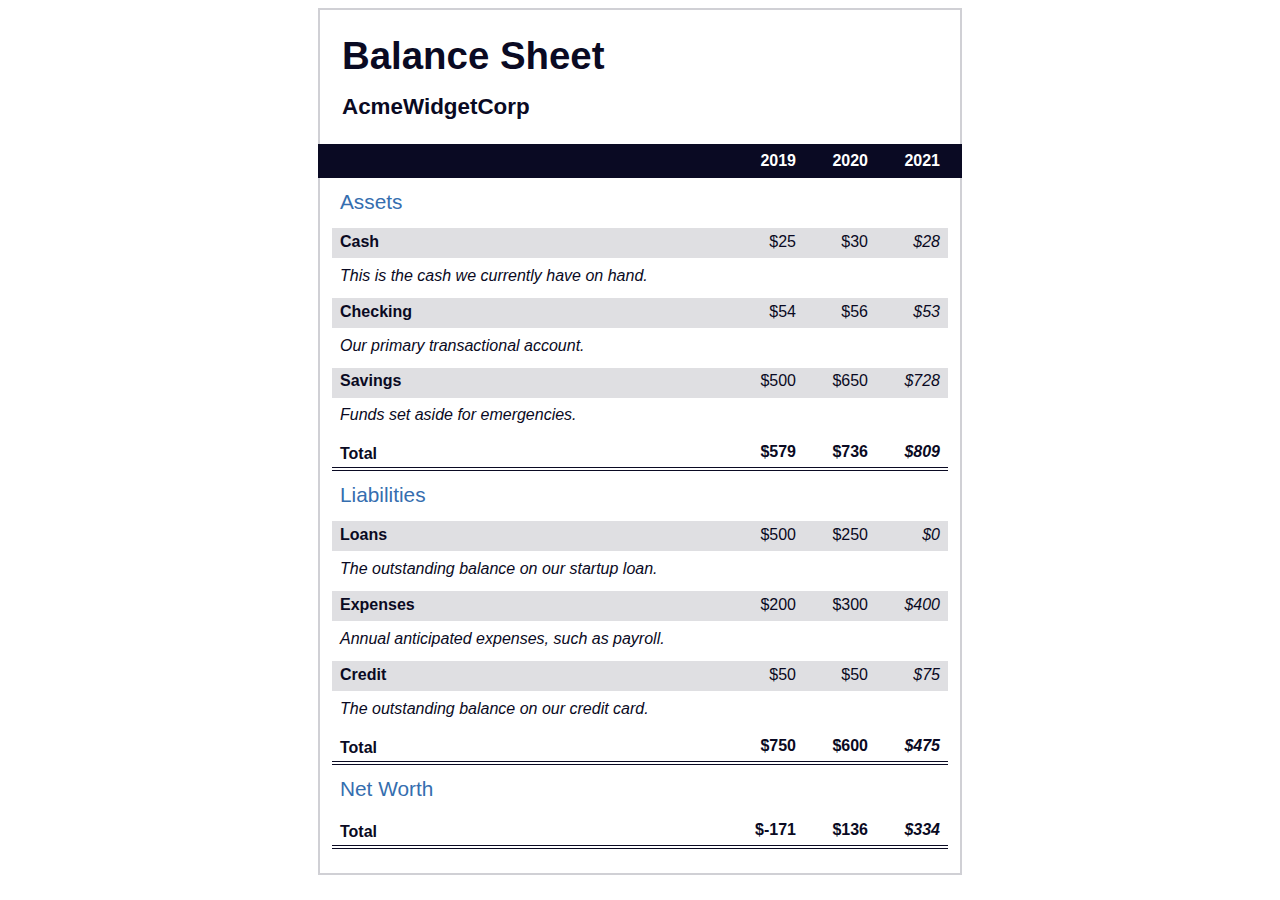
<file: Balance sheet/index.html>
<!DOCTYPE html>
<html lang="en">
  <head>
    <meta charset="UTF-8">
    <meta name="viewport" content="width=device-width, initial-scale=1.0">
    <title>Balance Sheet</title>
    <link rel="stylesheet" href="./styles.css">
  </head>
  <body>
    <main>
      <section>
        <h1>
          <span class="flex">
            <span>AcmeWidgetCorp</span>
            <span>Balance Sheet</span>
          </span>
        </h1>
        <div id="years" aria-hidden="true">
          <span class="year">2019</span>
          <span class="year">2020</span>
          <span class="year">2021</span>
        </div>
        <div class="table-wrap">
          <table>
            <caption>Assets</caption>
            <thead>
              <tr>
                <td></td>
                <th><span class="sr-only year">2019</span></th>
                <th><span class="sr-only year">2020</span></th>
                <th class="current"><span class="sr-only year">2021</span></th>
              </tr>
            </thead>
            <tbody>
              <tr class="data">
                <th>Cash <span class="description">This is the cash we currently have on hand.</span></th>
                <td>$25</td>
                <td>$30</td>
                <td class="current">$28</td>
              </tr>
              <tr class="data">
                <th>Checking <span class="description">Our primary transactional account.</span></th>
                <td>$54</td>
                <td>$56</td>
                <td class="current">$53</td>
              </tr>
              <tr class="data">
                <th>Savings <span class="description">Funds set aside for emergencies.</span></th>
                <td>$500</td>
                <td>$650</td>
                <td class="current">$728</td>
              </tr>
              <tr class="total">
                <th>Total <span class="sr-only">Assets</span></th>
                <td>$579</td>
                <td>$736</td>
                <td class="current">$809</td>
              </tr>
            </tbody>
          </table>
          <table>
            <caption>Liabilities</caption>
            <thead>
              <tr>
              <td></td>
              <th><span class="sr-only">2019</span></th>
              <th><span class="sr-only">2020</span></th>
              <th><span class="sr-only">2021</span></th>
              </tr>
            </thead>
            <tbody>
              <tr class="data">
                <th>Loans <span class="description">The outstanding balance on our startup loan.</span></th>
                <td>$500</td>
                <td>$250</td>
                <td class="current">$0</td>
              </tr>
              <tr class="data">
                <th>Expenses <span class="description">Annual anticipated expenses, such as payroll.</span></th>
                <td>$200</td>
                <td>$300</td>
                <td class="current">$400</td>
              </tr>
              <tr class="data">
                <th>Credit <span class="description">The outstanding balance on our credit card.</span></th>
                <td>$50</td>
                <td>$50</td>
                <td class="current">$75</td>
              </tr>
              <tr class="total">
                <th>Total <span class="sr-only">Liabilities</span></th>
                <td>$750</td>
                <td>$600</td>
                <td class="current">$475</td>
              </tr>
            </tbody>
          </table>
          <table>
            <caption>Net Worth</caption>
            <thead>
              <tr>
              <td></td>
              <th><span class="sr-only">2019</span></th>
              <th><span class="sr-only">2020</span></th>
              <th><span class="sr-only">2021</span></th>
              </tr>
            </thead>
            <tbody>
              <tr class="total">
                <th>Total <span class="sr-only">Net Worth</span></th>
                <td>$-171</td>
                <td>$136</td>
                <td class="current">$334</td>
              </tr>
            </tbody>
          </table>
        </div>
      </section>
    </main>
  </body>
</html>
</file>
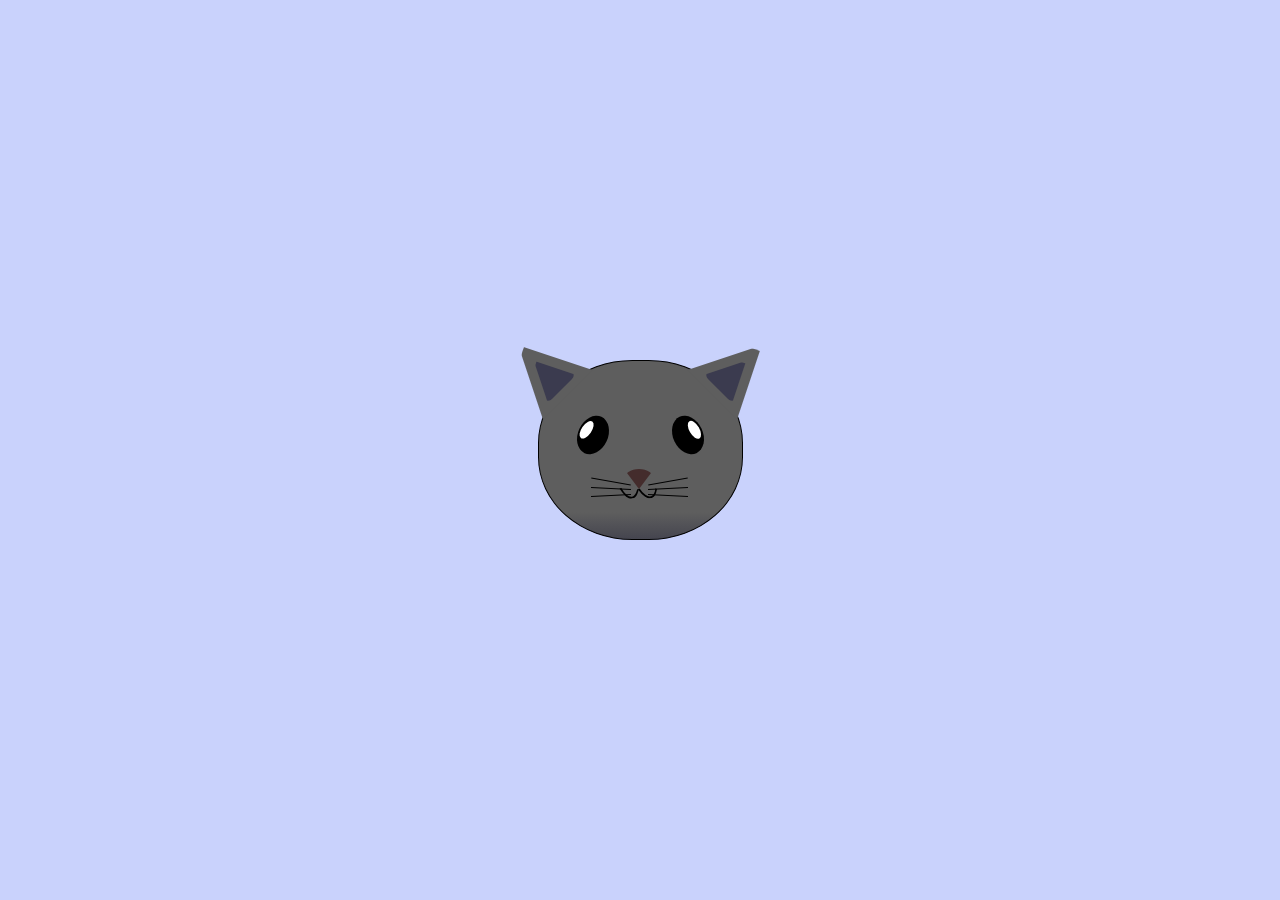
<file: cat painting/index.html>
<!DOCTYPE html>
<html lang="en">
<head>
    <meta charset="UTF-8">
    <title>fCC Cat Painting</title>
    <link rel="stylesheet" href="./styles.css">
</head>
<body>
    <main>
      <div class="cat-head">
        <div class="cat-ears">
          <div class="cat-left-ear">
            <div class="cat-left-inner-ear"></div>
          </div>
          <div class="cat-right-ear">
            <div class="cat-right-inner-ear"></div>
          </div>
        </div>

        <div class="cat-eyes">
          <div class="cat-left-eye">
            <div class="cat-left-inner-eye"></div>
          </div>
          <div class="cat-right-eye">
            <div class="cat-right-inner-eye"></div>
          </div>
        </div>
        
        <div class="cat-nose"></div>

        <div class="cat-mouth">
          <div class="cat-mouth-line-left"></div>
          <div class="cat-mouth-line-right"></div>
        </div>

        <div class="cat-whiskers">
          <div class="cat-whiskers-left">
            <div class="cat-whisker-left-top"></div>
            <div class="cat-whisker-left-middle"></div>
            <div class="cat-whisker-left-bottom"></div>
          </div>
          <div class="cat-whiskers-right">
            <div class="cat-whisker-right-top"></div>
            <div class="cat-whisker-right-middle"></div>
            <div class="cat-whisker-right-bottom"></div>
          </div>
        </div>

      </div>
    </main>
</body>
</html>
</file>
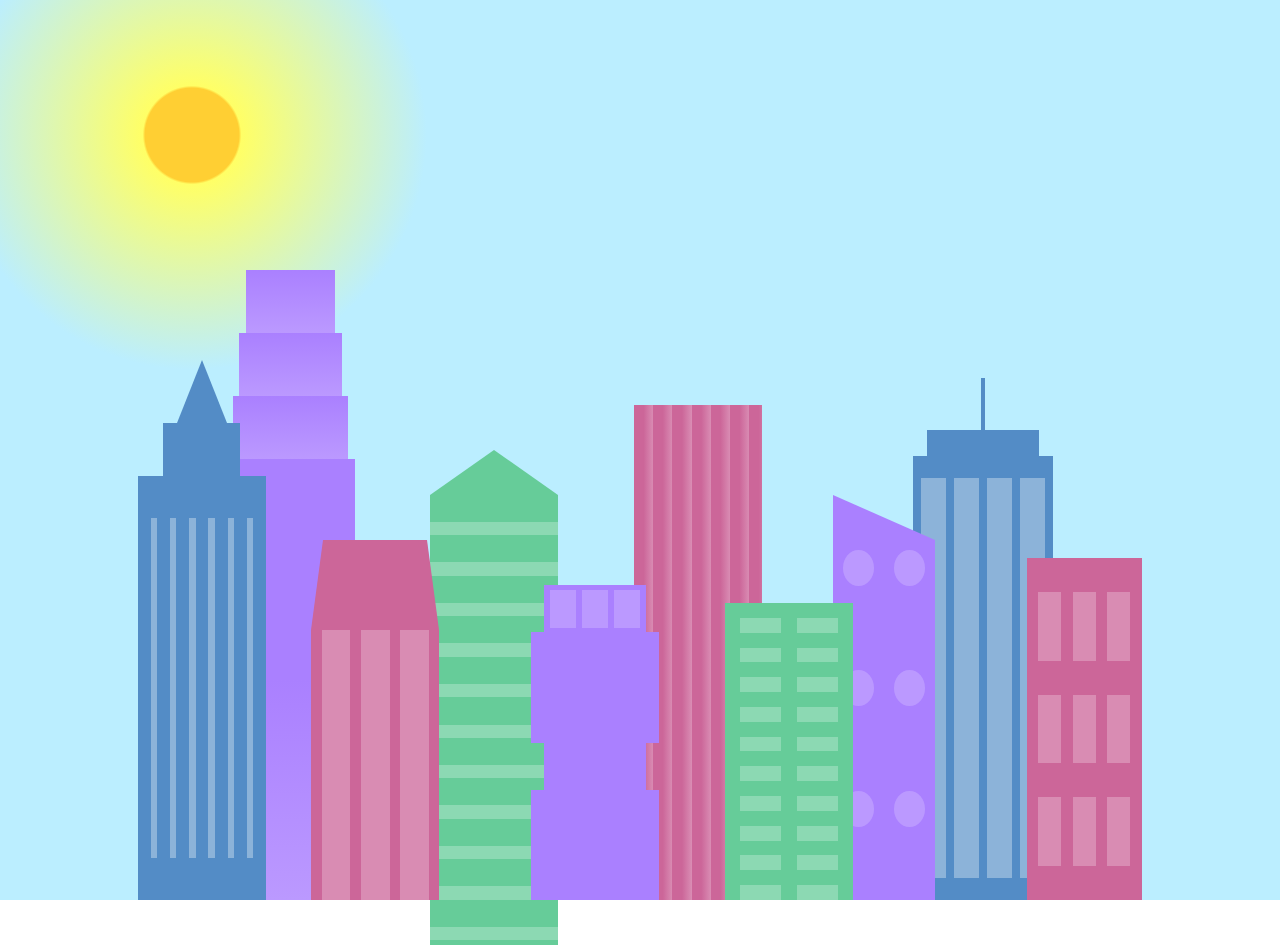
<file: City-Skyline/index.html>
<!DOCTYPE html>
<html lang="en">    
  <head>
    <meta charset="UTF-8">
    <title>City Skyline</title>
    <link href="styles.css" rel="stylesheet" />   
  </head>

  <body>
    <div class="background-buildings sky">
      <div></div>
      <div></div>
      <div class="bb1 building-wrap">
        <div class="bb1a bb1-window"></div>
        <div class="bb1b bb1-window"></div>
        <div class="bb1c bb1-window"></div>
        <div class="bb1d"></div>
      </div>
      <div class="bb2">
        <div class="bb2a"></div>
        <div class="bb2b"></div>
      </div>
      <div class="bb3"></div>
      <div></div>
      <div class="bb4 building-wrap">
        <div class="bb4a"></div>
        <div class="bb4b"></div>
        <div class="bb4c window-wrap">
          <div class="bb4-window"></div>
          <div class="bb4-window"></div>
          <div class="bb4-window"></div>
          <div class="bb4-window"></div>
        </div>
      </div>
      <div></div>
      <div></div>
    </div>

    <div class="foreground-buildings">
      <div></div>
      <div></div>
      <div class="fb1 building-wrap">
        <div class="fb1a"></div>
        <div class="fb1b"></div>
        <div class="fb1c"></div>
      </div>
      <div class="fb2">
        <div class="fb2a"></div>
        <div class="fb2b window-wrap">
          <div class="fb2-window"></div>
          <div class="fb2-window"></div>
          <div class="fb2-window"></div>
        </div>
      </div>
      <div></div>
      <div class="fb3 building-wrap">
        <div class="fb3a window-wrap">
          <div class="fb3-window"></div>
          <div class="fb3-window"></div>
          <div class="fb3-window"></div>
        </div>
        <div class="fb3b"></div>
        <div class="fb3a"></div>
        <div class="fb3b"></div>
      </div>
      <div class="fb4">
        <div class="fb4a"></div>
        <div class="fb4b">
          <div class="fb4-window"></div>
          <div class="fb4-window"></div>
          <div class="fb4-window"></div>
          <div class="fb4-window"></div>
          <div class="fb4-window"></div>
          <div class="fb4-window"></div>
        </div>
      </div>
      <div class="fb5"></div>
      <div class="fb6"></div>
      <div></div>
      <div></div>
    </div>
  </body>
</html>
</file>
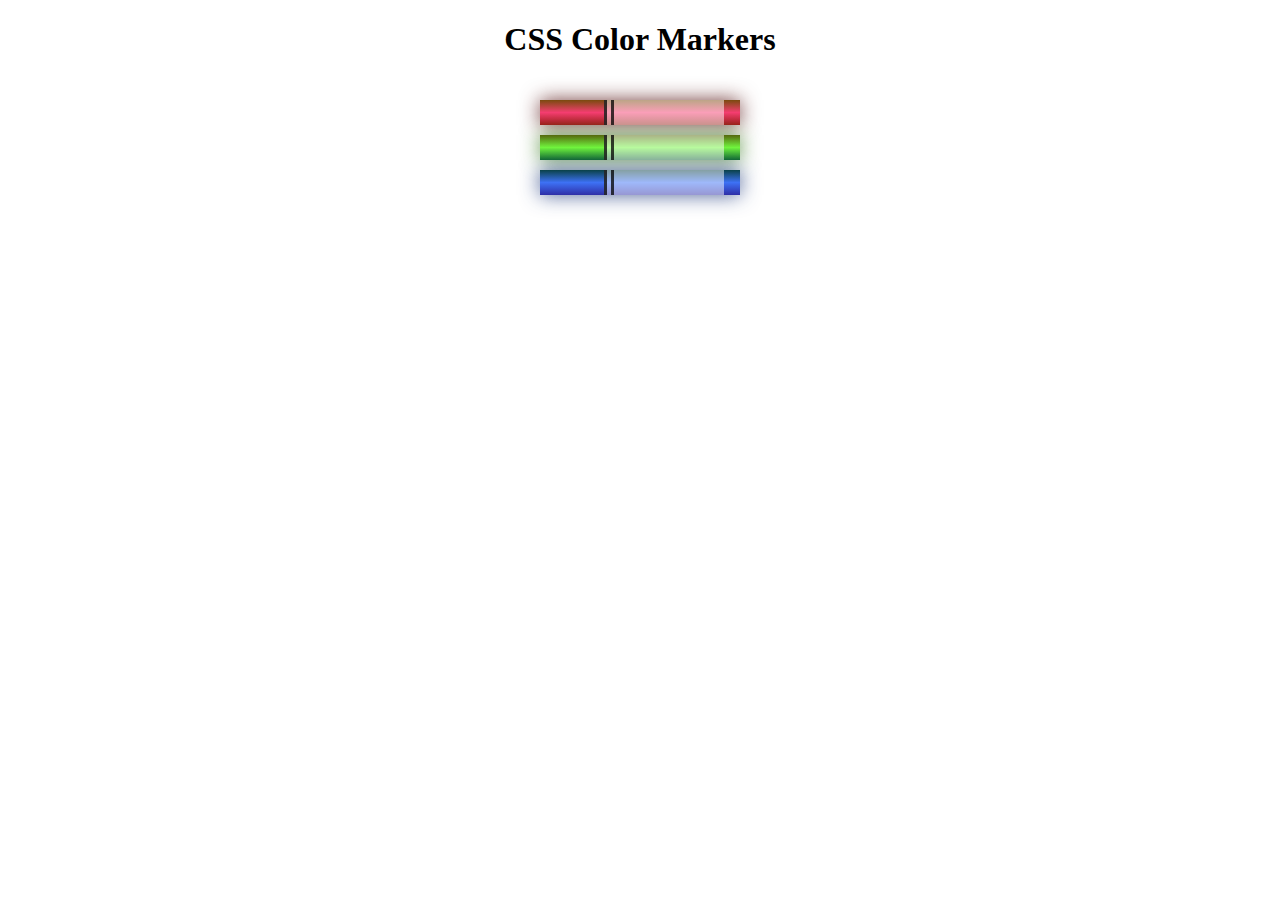
<file: Color markers/index.html>
<!DOCTYPE html>
<html lang="en">
  <head>
    <meta charset="utf-8">
    <meta name="viewport" content="width=device-width, initial-scale=1.0">
    <title>Colored Markers</title>
    <link rel="stylesheet" href="styles.css">
  </head>
  <body>
    <h1>CSS Color Markers</h1>
    <div class="container">
      <div class="marker red">
        <div class="cap"></div>
        <div class="sleeve"></div>
      </div>
      <div class="marker green">
        <div class="cap"></div>
        <div class="sleeve"></div>
      </div>
      <div class="marker blue">
        <div class="cap"></div>
        <div class="sleeve"></div>
      </div>
    </div>
  </body>
</html>
</file>
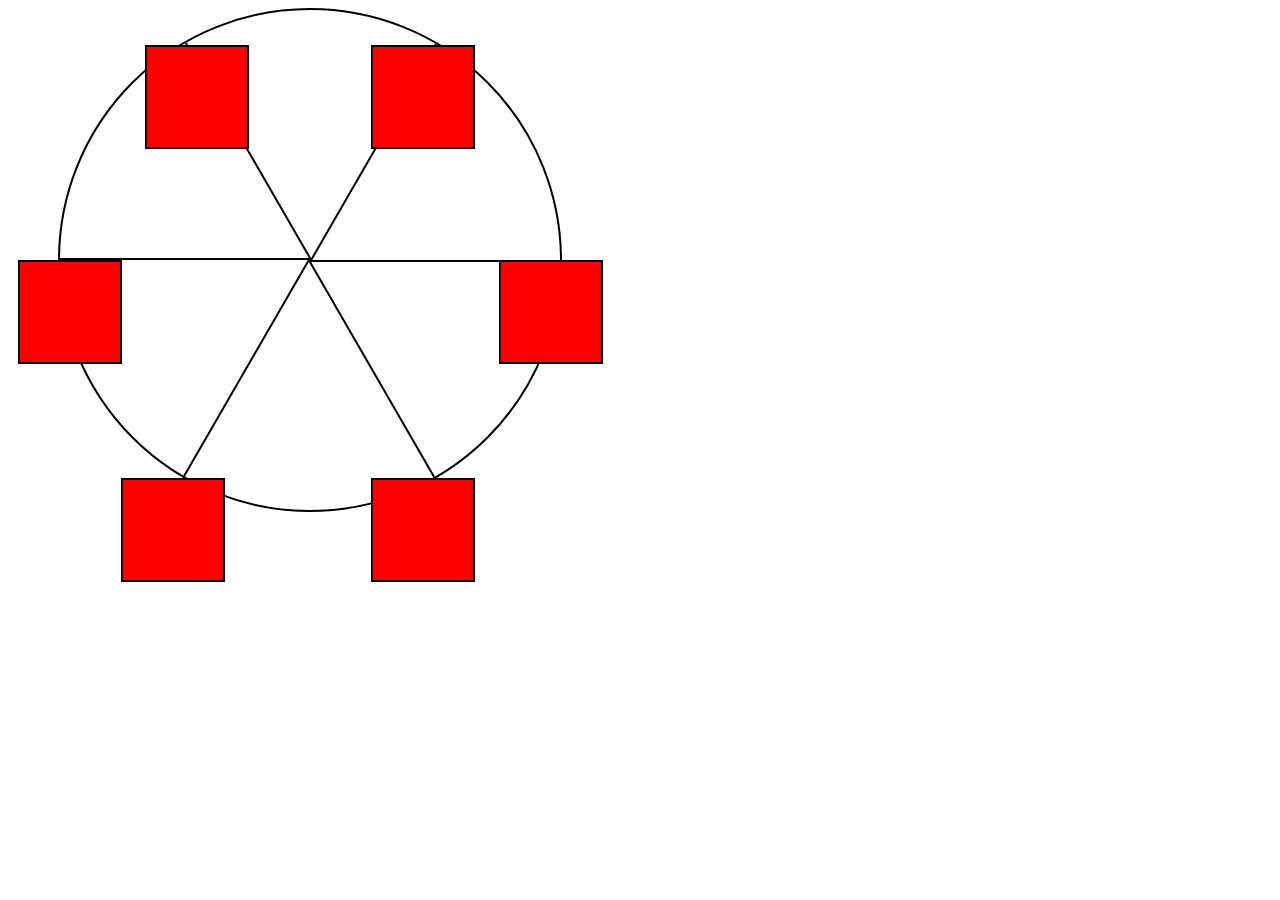
<file: Ferris wheel/index.html>
<!DOCTYPE html>
<html lang="en">
  <head>
    <meta charset="UTF-8">
    <title>Ferris Wheel</title>
    <link rel="stylesheet" href="./styles.css">
  </head>
  <body>
    <div class="wheel">
      <span class="line"></span>
      <span class="line"></span>
      <span class="line"></span>
      <span class="line"></span>
      <span class="line"></span>
      <span class="line"></span>

      <div class="cabin"></div>
      <div class="cabin"></div>
      <div class="cabin"></div>
      <div class="cabin"></div>
      <div class="cabin"></div>
      <div class="cabin"></div>
    </div>
  </body>
</html>
</file>
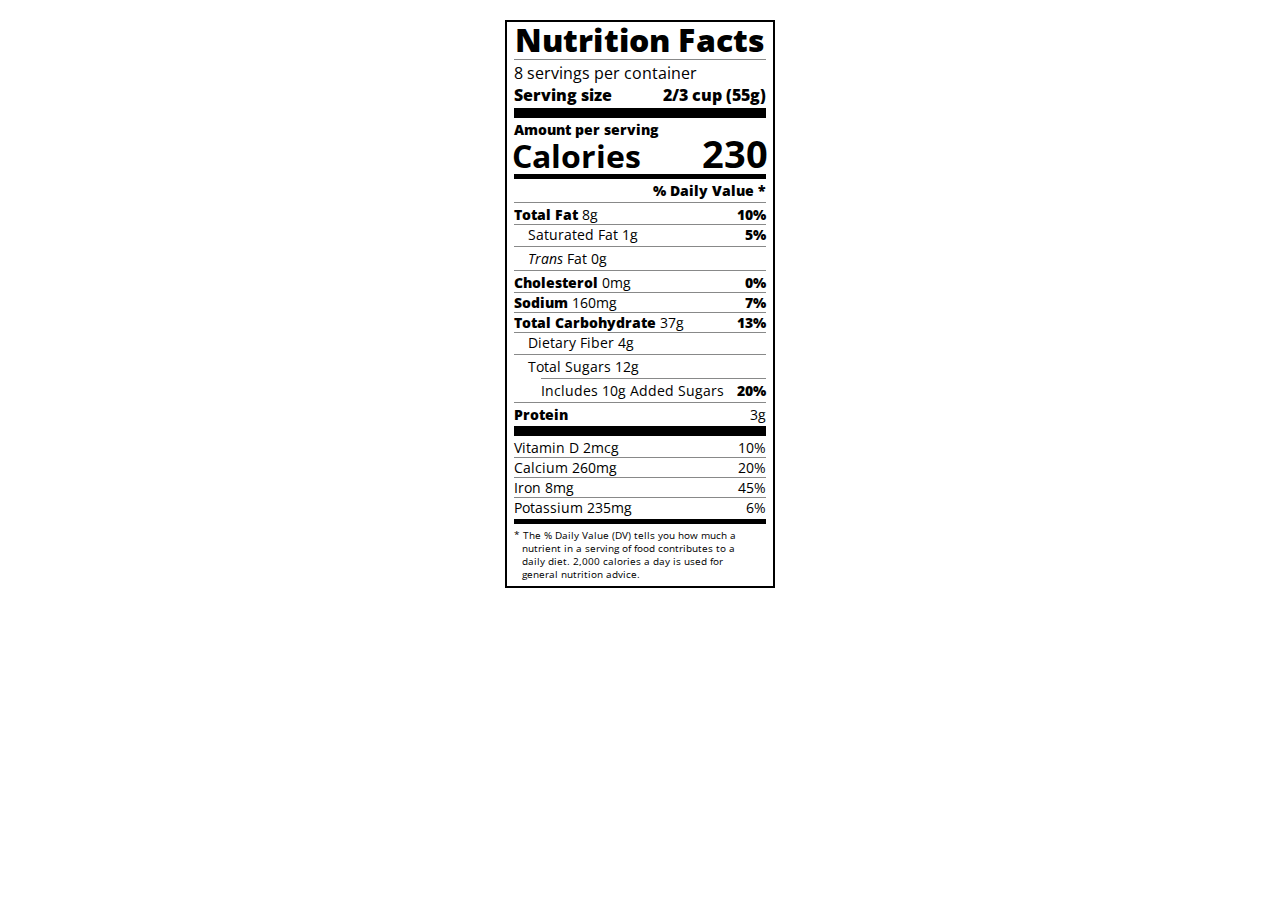
<file: Nutrition label/index.html>
<!DOCTYPE html>
<html lang="en">

<head>
  <meta charset="UTF-8">
  <title>Nutrition Label</title>
  <link href="https://fonts.googleapis.com/css?family=Open+Sans:400,700,800" rel="stylesheet">
  <link href="./styles.css" rel="stylesheet">
</head>

<body>
  <div class="label">
    <header>
      <h1 class="bold">Nutrition Facts</h1>
      <div class="divider"></div>
      <p>8 servings per container</p>
      <p class="bold">Serving size <span>2/3 cup (55g)</span></p>
    </header>
    <div class="divider large"></div>
    <div class="calories-info">
      <div class="left-container">
        <h2 class="bold small-text">Amount per serving</h2>
        <p>Calories</p>
      </div>
      <span>230</span>
    </div>
    <div class="divider medium"></div>
    <div class="daily-value small-text">
      <p class="bold right no-divider">% Daily Value *</p>
      <div class="divider"></div>
      <p><span><span class="bold">Total Fat</span> 8g</span> <span class="bold">10%</span></p>
      <p class="indent no-divider">Saturated Fat 1g <span class="bold">5%</span></p>
      <div class="divider"></div>
      <p class="indent no-divider"><span><i>Trans</i> Fat 0g</span></p>
      <div class="divider"></div>
      <p><span><span class="bold">Cholesterol</span> 0mg</span> <span class="bold">0%</span></p>
      <p><span><span class="bold">Sodium</span> 160mg</span> <span class="bold">7%</span></p>
      <p><span><span class="bold">Total Carbohydrate</span> 37g</span> <span class="bold">13%</span></p>
      <p class="indent no-divider">Dietary Fiber 4g</p>
      <div class="divider"></div>
      <p class="indent no-divider">Total Sugars 12g</p>
      <div class="divider double-indent"></div>
      <p class="double-indent no-divider">Includes 10g Added Sugars <span class="bold">20%</span></p>
      <div class="divider"></div>
      <p class="no-divider"><span class="bold">Protein</span> 3g</p>
      <div class="divider large"></div>
      <p>Vitamin D 2mcg <span>10%</span></p>
      <p>Calcium 260mg <span>20%</span></p>
      <p>Iron 8mg <span>45%</span></p>
      <p class="no-divider">Potassium 235mg <span>6%</span></p>
    </div>
    <div class="divider medium"></div>
    <p class="note">* The % Daily Value (DV) tells you how much a nutrient in a serving of food contributes to a daily
      diet. 2,000 calories a day is used for general nutrition advice.</p>
  </div>
</body>
</html>
</file>
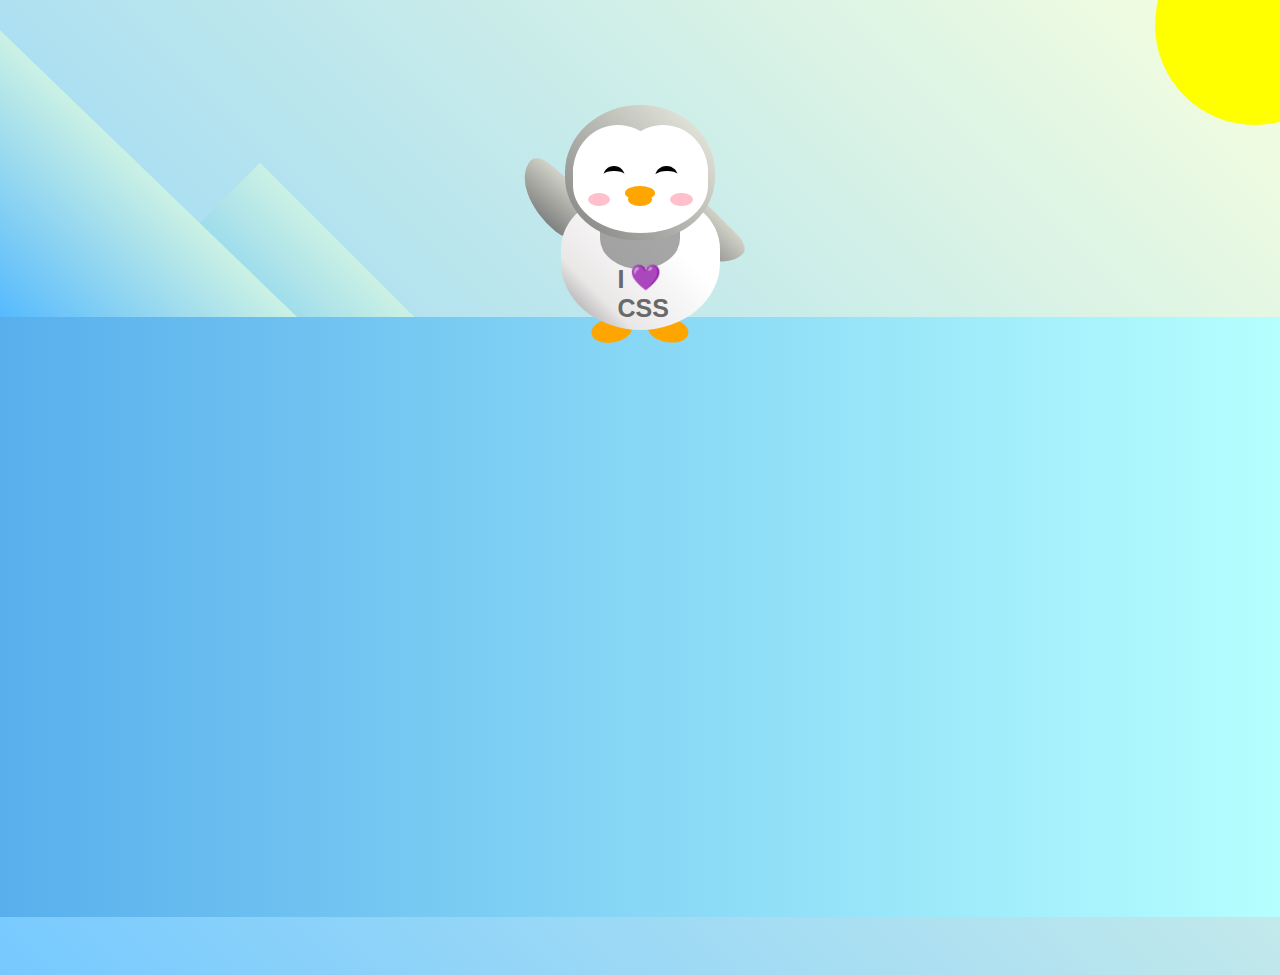
<file: Penguin/index.html>
<!DOCTYPE html>
<html lang="en">
  <head>
    <meta charset="UTF-8" />
    <link rel="stylesheet" href="./styles.css" />
    <title>Penguin</title>
    <meta name="viewport" content="width=device-width, initial-scale=1.0" />
  </head>

  <body>
    <div class="left-mountain"></div>
    <div class="back-mountain"></div>
    <div class="sun"></div>
    <div class="penguin">
      <div class="penguin-head">
        <div class="face left"></div>
        <div class="face right"></div>
        <div class="chin"></div>
        <div class="eye left">
          <div class="eye-lid"></div>
        </div>
        <div class="eye right">
          <div class="eye-lid"></div>
        </div>
        <div class="blush left"></div>
        <div class="blush right"></div>
        <div class="beak top"></div>
        <div class="beak bottom"></div>
      </div>
      <div class="shirt">
        <div>💜</div>
        <p>I CSS</p>
      </div> 
      <div class="penguin-body">
        <div class="arm left"></div>
        <div class="arm right"></div>
        <div class="foot left"></div>
        <div class="foot right"></div>
      </div>
    </div>

    <div class="ground"></div>
  </body>
</html>
</file>
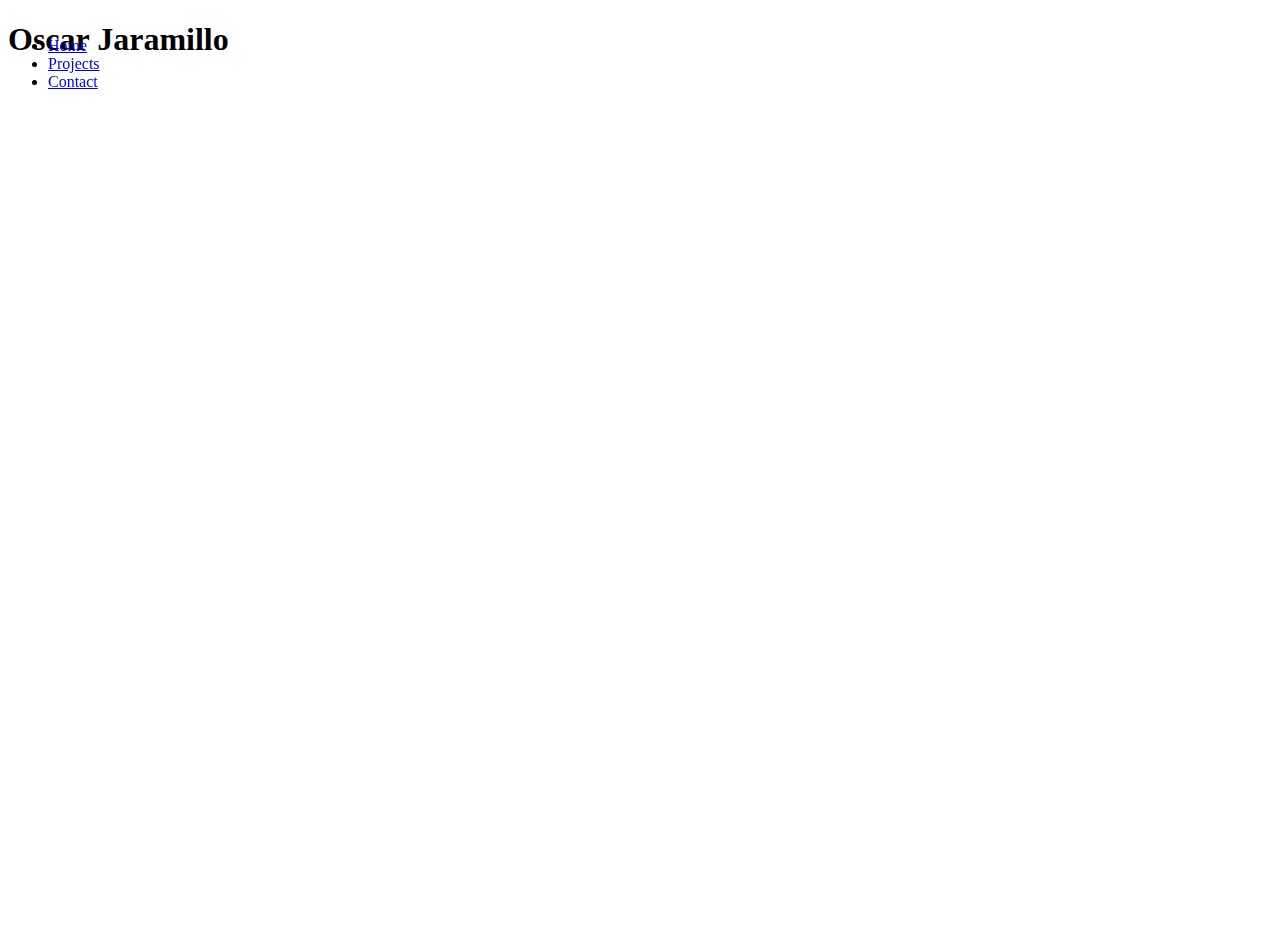
<file: Personal Portfolio Webpage/index.html>
<!DOCTYPE html>
<html lang="en">
    <head>
        <meta charset="UTF-8"/>
        <meta name="viewport" content="width=device-width, initial-scale=1.0"/>
        <link rel="stylesheet" href="./styles.css"/>
        <title>Personal Portfolio Webpage</title>
    </head>
    <body>
        <div class="header">
            <nav id="navbar">
                <ul>
                    <li><a class="welcome-section" href="#welcome-section" accesskey="w">Home</a></li>
                    <li><a class="projects" href="#projects" accesskey="q">Projects</a></li>
                    <li><a class="contact" href="#contact", accesskey="r">Contact</a></li>
                </ul>
            </nav>
        </div>
        <section id="welcome-section">
            <h1>Oscar Jaramillo</h1>
        </section>
        <section id="projects">
            <div class="project-tile">
                <a href="">
            </div>
        </section>
        <section id="contact">
            <a id="profile-link" target="_blank" href="https://github.com/oejaramillo?tab=overview&from=2023-12-01&to=2023-12-31", accesskey="o"></a>
        </section>
    </body>
</html>
</file>
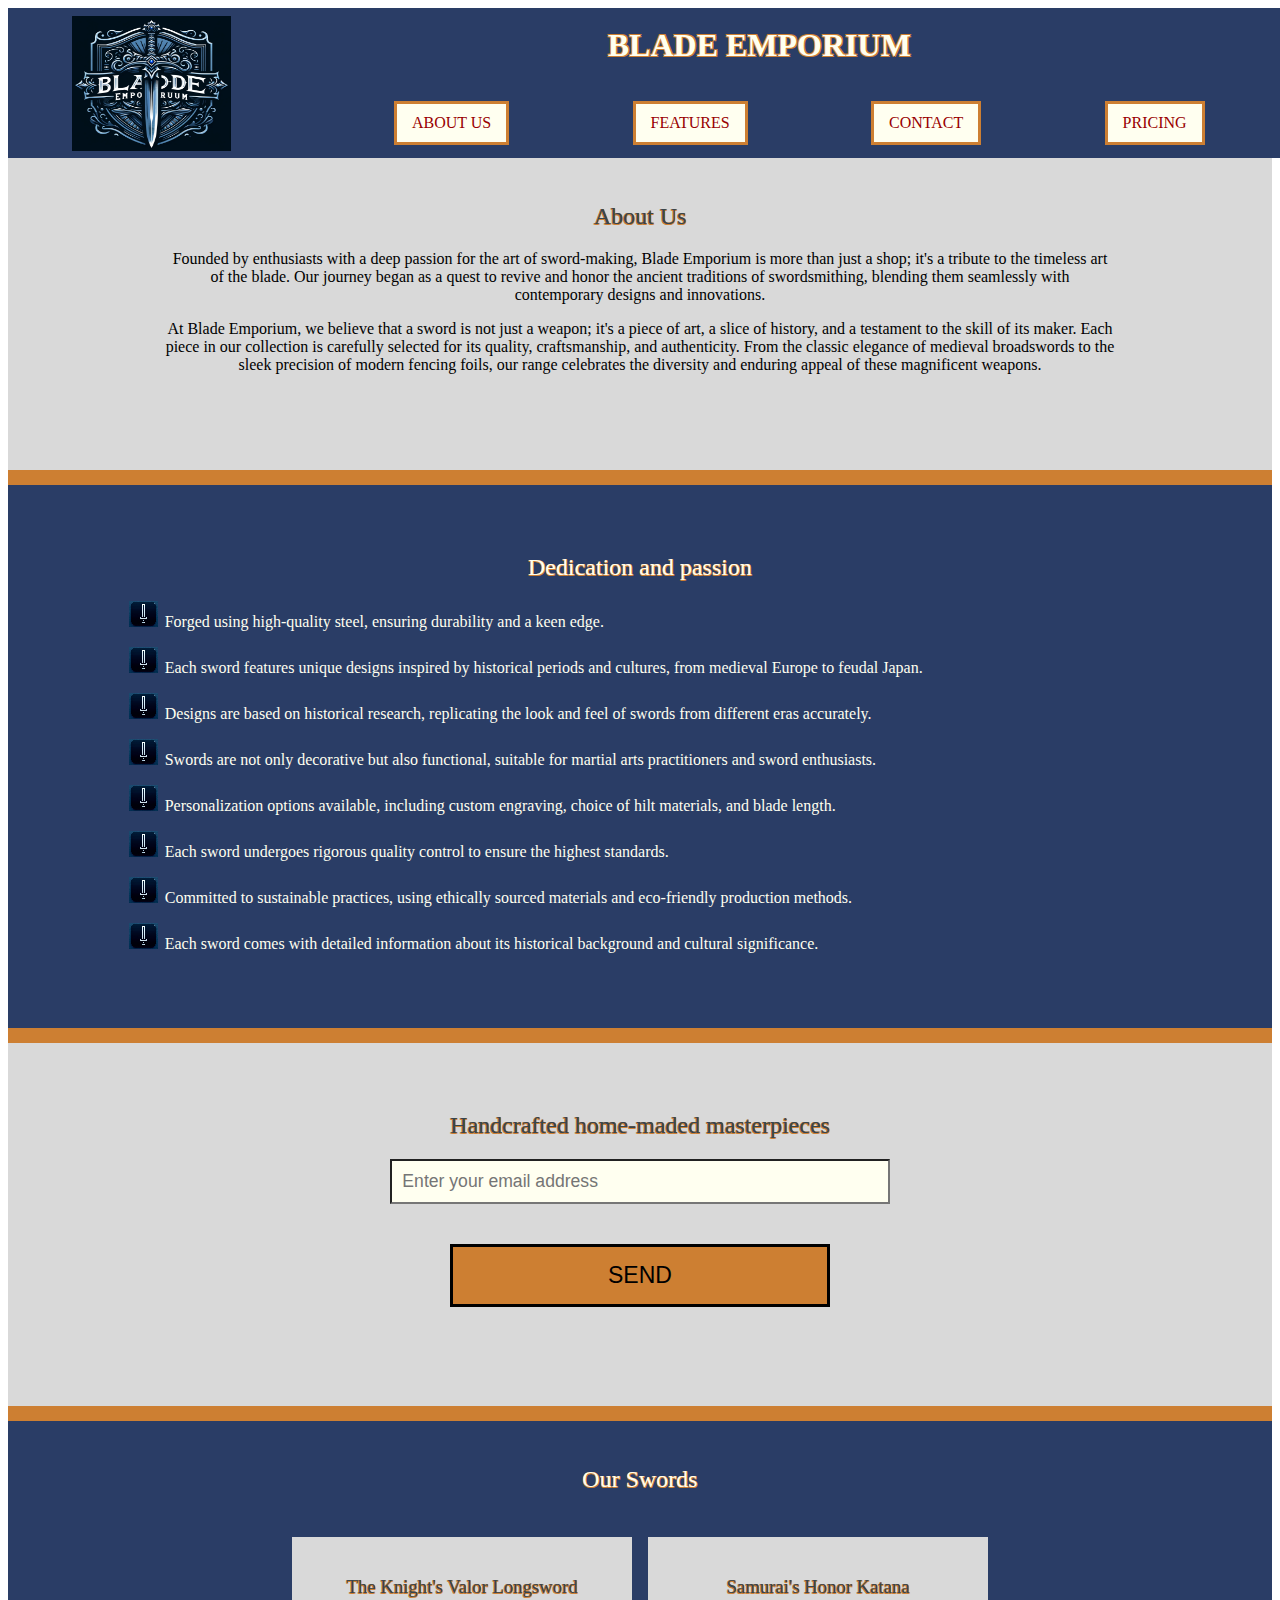
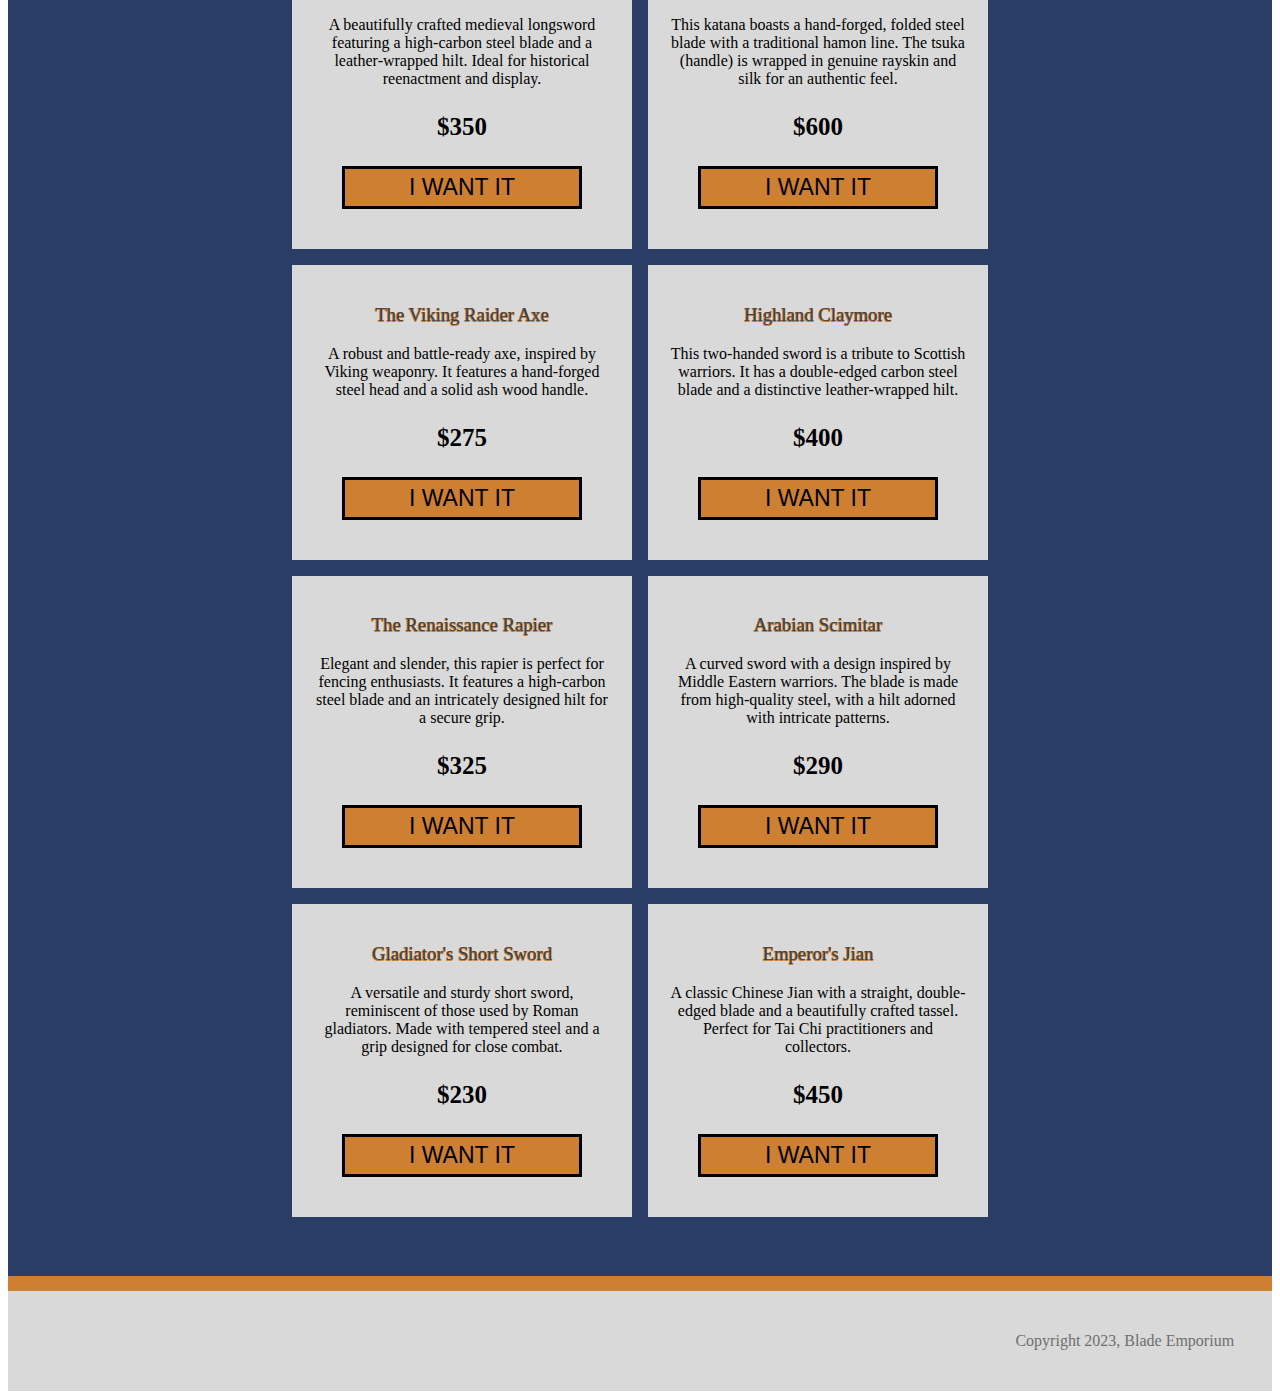
<file: product landing page/index.html>
<!DOCTYPE html>
<html lang="en">
    <head>
        <meta charset="utf-8">
        <meta name="viewport" content="width=device-width, initial-scale=1.0" >
        <title>Product Landing Page</title>
        <link rel="stylesheet" href="./styles.css">
    </head>
    <body>
        <header id="header">
            <img id="header-img" src="logo.png" alt="Logo">
            <div class="header-div">
                <h1 class="ligth-title-big">BLADE EMPORIUM</h1>
                <nav id="nav-bar">
                    <ul>
                        <li><a class="nav-link" href="#about_us" accesskey="s">ABOUT US</a></li>
                        <li><a class="nav-link" href="#features" accesskey="u">FEATURES</a></li>
                        <li><a class="nav-link" href="#contact" accesskey="l">CONTACT</a></li>
                        <li><a class="nav-link" href="#pricing" accesskey="p">PRICING</a></li>
                    </ul>
            </nav>
            </div>            
        </header>
        <main>
            <div class="light">
                <section role="region" aria-labelledby="about_us">
                    <h2 id="about_us" class="dark-title-small">About Us</h2>
                    <p>Founded by enthusiasts with a deep passion for the art of sword-making, Blade Emporium is more than just a shop; it's a tribute to the timeless art of the blade. Our journey began as a quest to revive and honor the ancient traditions of swordsmithing, blending them seamlessly with contemporary designs and innovations.</p>
                    <p>At Blade Emporium, we believe that a sword is not just a weapon; it's a piece of art, a slice of history, and a testament to the skill of its maker. Each piece in our collection is carefully selected for its quality, craftsmanship, and authenticity. From the classic elegance of medieval broadswords to the sleek precision of modern fencing foils, our range celebrates the diversity and enduring appeal of these magnificent weapons.</p>
                </section>
            </div>
            <div class="separator"></div>
            <div class="dark">
                <section class="dark" role="region" aria-labelledby="features">
                    <h2 id="features" class="ligth-title-small">Dedication and passion</h2>
                    <ul class="features_list">
                        <li><p>Forged using high-quality steel, ensuring durability and a keen edge.</p></li>
                        <li><p>Each sword features unique designs inspired by historical periods and cultures, from medieval Europe to feudal Japan.</p></li>
                        <li><p>Designs are based on historical research, replicating the look and feel of swords from different eras accurately.</p></li>
                        <li><p>Swords are not only decorative but also functional, suitable for martial arts practitioners and sword enthusiasts.</p></li>
                        <li><p>Personalization options available, including custom engraving, choice of hilt materials, and blade length.</p></li>
                        <li><p>Each sword undergoes rigorous quality control to ensure the highest standards.</p></li>
                        <li><p>Committed to sustainable practices, using ethically sourced materials and eco-friendly production methods.</p></li>
                        <li><p>Each sword comes with detailed information about its historical background and cultural significance.</p></li>
                    </ul>                    
                </section>
            </div>
            <div class="separator"></div>
            <div class="light">
                <section class="light" role="region" aria-labelledby="contact">
                    <h2 id="contact" class="dark-title-small">Handcrafted home-maded masterpieces</h2>
                    <form method="post" action="">
                        <input type="text" name="mail" id="mail" placeholder="Enter your email address"/>
                        <button type="submit">SEND</button>
                    </form>
                </section>
            </div>
            <div class="separator"></div>
            <div class="dark">
                <h2 id="pricing" class="ligth-title-small">Our Swords</h2>
                <section id="pricing" class="dark" role="region" aria-labelledby="pricing"> 
                    <div class="price-box">
                        <h3 class="dark-title-small">The Knight's Valor Longsword</h3>
                        <p>A beautifully crafted medieval longsword featuring a high-carbon steel blade and a leather-wrapped hilt. Ideal for historical reenactment and display.</p>
                        <p class="price-tag">$350</p>
                        <button type="submit">I WANT IT</button>
                    </div>
                    <div class="price-box">
                        <h3 class="dark-title-small">Samurai's Honor Katana</h3>
                        <p>This katana boasts a hand-forged, folded steel blade with a traditional hamon line. The tsuka (handle) is wrapped in genuine rayskin and silk for an authentic feel.</p>
                        <p class="price-tag">$600</p>
                        <button type="submit">I WANT IT</button>
                    </div>
                    <div class="price-box">
                        <h3 class="dark-title-small">The Viking Raider Axe</h3>
                        <p>A robust and battle-ready axe, inspired by Viking weaponry. It features a hand-forged steel head and a solid ash wood handle.</p>
                        <p class="price-tag">$275</p>
                        <button type="submit">I WANT IT</button>
                    </div>
                    <div class="price-box">
                        <h3 class="dark-title-small">Highland Claymore</h3>
                        <p>This two-handed sword is a tribute to Scottish warriors. It has a double-edged carbon steel blade and a distinctive leather-wrapped hilt.</p>
                        <p class="price-tag">$400</p>
                        <button type="submit">I WANT IT</button>
                    </div>
                    <div class="price-box">
                        <h3 class="dark-title-small">The Renaissance Rapier</h3>
                        <p>Elegant and slender, this rapier is perfect for fencing enthusiasts. It features a high-carbon steel blade and an intricately designed hilt for a secure grip.</p>
                        <p class="price-tag">$325</p>
                        <button type="submit">I WANT IT</button>
                    </div>
                    <div class="price-box">
                        <h3 class="dark-title-small">Arabian Scimitar</h3>
                        <p>A curved sword with a design inspired by Middle Eastern warriors. The blade is made from high-quality steel, with a hilt adorned with intricate patterns.</p>
                        <p class="price-tag">$290</p>
                        <button type="submit">I WANT IT</button>
                    </div>
                    <div class="price-box">
                        <h3 class="dark-title-small">Gladiator's Short Sword</h3>
                        <p>A versatile and sturdy short sword, reminiscent of those used by Roman gladiators. Made with tempered steel and a grip designed for close combat.</p>
                        <p class="price-tag">$230</p>
                        <button type="submit">I WANT IT</button>
                    </div>
                    <div class="price-box">
                        <h3 class="dark-title-small">Emperor's Jian</h3>
                        <p>A classic Chinese Jian with a straight, double-edged blade and a beautifully crafted tassel. Perfect for Tai Chi practitioners and collectors.</p>
                        <p class="price-tag">$450</p>
                        <button type="submit">I WANT IT</button>
                    </div>
                </section>
            </div>
        <div class="separator"></div>
        </main>
        <footer>
            <p class="footer">Copyright 2023,  Blade Emporium</p>
          </footer>
    </body>
</html>
</file>
<file: Balance sheet/styles.css>
span[class~="sr-only"] {
    border: 0 !important;
    clip: rect(1px, 1px, 1px, 1px) !important;
    clip-path: inset(50%) !important;
    height: 1px !important;
    width: 1px !important;
    position: absolute !important;
    overflow: hidden !important;
    white-space: nowrap !important;
    padding: 0 !important;
    margin: -1px !important;
  }
  
  html {
    box-sizing: border-box;
  }
  
  body {
    font-family: sans-serif;
    color: #0a0a23;
  }
  
  h1 {
    max-width: 37.25rem;
    margin: 0 auto;
    padding: 1.5rem 1.25rem;
  }
  
  h1 .flex {
    display: flex;
    flex-direction: column-reverse;
    gap: 1rem;
  }
  
  h1 .flex span:first-of-type {
    font-size: 0.7em;
  }
  
  h1 .flex span:last-of-type {
    font-size: 1.2em;
  }
  
  section {
    max-width: 40rem;
    margin: 0 auto;
    border: 2px solid #d0d0d5;
  }
  
  #years {
    display: flex;
    justify-content: flex-end;
    position: sticky;
    z-index: 999;
    top: 0;
    background: #0a0a23;
    color: #fff;
    padding: 0.5rem calc(1.25rem + 2px) 0.5rem 0;
    margin: 0 -2px;
  }
  
  #years span[class] {
    font-weight: bold;
    width: 4.5rem;
    text-align: right;
  }
  
  .table-wrap {
    padding: 0 0.75rem 1.5rem 0.75rem;
  }
  
  table {
    border-collapse: collapse;
    border: 0;
    width: 100%;
    position: relative;
    margin-top: 3rem;
  }
  
  table caption {
    color: #356eaf;
    font-size: 1.3em;
    font-weight: normal;
    position: absolute;
    top: -2.25rem;
    left: 0.5rem;
  }
  
  tbody td {
    width: 100vw;
    min-width: 4rem;
    max-width: 4rem;
  }
  
  tbody th {
    width: calc(100% - 12rem);
  }
  
  tr[class="total"] {
    border-bottom: 4px double #0a0a23;
    font-weight: bold;
  }
  
  tr[class="total"] th {
    text-align: left;
    padding: 0.5rem 0 0.25rem 0.5rem;
  }
  
  tr.total td {
    text-align: right;
    padding: 0 0.25rem;
  }
  
  tr.total td:nth-of-type(3) {
    padding-right: 0.5rem;
  }
  
  tr.total:hover {
    background-color: #99c9ff;
  }
  
  td.current {
    font-style: italic;
  }
  
  tr.data {
    background-image: linear-gradient(to bottom, #dfdfe2 1.845rem, white 1.845rem);
  }
  
  tr.data th {
    text-align: left;
    padding-top: 0.3rem;
    padding-left: 0.5rem;
  }
  
  tr.data th .description {
    display: block;
    font-weight: normal;
    font-style: italic;
    padding: 1rem 0 0.75rem;
    margin-right: -13.5rem;
  }
  
  tr.data td {
    vertical-align: top;
    padding: 0.3rem 0.25rem 0;
    text-align: right;
  }
  
  tr.data td:last-of-type {
    padding-right: 0.5rem;
  }
</file>
<file: cat painting/styles.css>
* {
    box-sizing: border-box;
  }
  
  body {
    background-color: #c9d2fc;
  }
  
  .cat-head {
    position: absolute;
    right: 0;
    left: 0;
    top: 0;
    bottom: 0;
    margin: auto;
    background: linear-gradient(#5e5e5e 85%, #45454f 100%);
    width: 205px;
    height: 180px;
    border: 1px solid #000;
    border-radius: 46%;
  }
  
  .cat-left-ear {
    position: absolute;
    top: -26px;
    left: -31px;
    z-index: 1;
    border-top-left-radius: 90px;
    border-top-right-radius: 10px;
    transform: rotate(-45deg);
    border-left: 35px solid transparent;
    border-right: 35px solid transparent;
    border-bottom: 70px solid #5e5e5e;
  }
  
  .cat-right-ear {
    position: absolute;
    top: -26px;
    left: 163px;
    z-index: 1;
    transform: rotate(45deg);
    border-top-left-radius: 90px;
    border-top-right-radius: 10px;
    border-left: 35px solid transparent;
    border-right: 35px solid transparent;
    border-bottom: 70px solid #5e5e5e;
  }
  
  .cat-left-inner-ear {
    position: absolute;
    top: 22px;
    left: -20px;
    border-top-left-radius: 90px;
    border-top-right-radius: 10px;
    border-bottom-right-radius: 40%;
    border-bottom-left-radius: 40%;
    border-left: 20px solid transparent;
    border-right: 20px solid transparent;
    border-bottom: 40px solid #3b3b4f;
  }
  
  .cat-right-inner-ear {
    position: absolute;
    top: 22px;
    left: -20px;
    border-top-left-radius: 90px;
    border-top-right-radius: 10px;
    border-bottom-right-radius: 40%;
    border-bottom-left-radius: 40%;
    border-left: 20px solid transparent;
    border-right: 20px solid transparent;
    border-bottom: 40px solid #3b3b4f;
  }
  
  .cat-left-eye {
    position: absolute;
    top: 54px;
    left: 39px;
    border-radius: 60%;
    transform: rotate(25deg);
    width: 30px;
    height: 40px;
    background-color: #000;
  }
  
  .cat-right-eye {
    position: absolute;
    top: 54px;
    left: 134px;
    border-radius: 60%;
    transform: rotate(-25deg);
    width: 30px;
    height: 40px;
    background-color: #000;
  }
  
  .cat-left-inner-eye {
    position: absolute;
    top: 8px;
    left: 2px;
    width: 10px;
    height: 20px;
    transform: rotate(10deg);
    background-color: #fff;
    border-radius: 60%;
  }
  
  .cat-right-inner-eye {
    position: absolute;
    top: 8px;
    left: 18px;
    transform: rotate(-5deg);
    width: 10px;
    height: 20px;
    background-color: #fff;
    border-radius: 60%;
  }
  
  .cat-nose {
    position: absolute;
    top: 108px;
    left: 85px;
    border-top-left-radius: 50%;
    border-bottom-right-radius: 50%;
    border-bottom-left-radius: 50%;
    transform: rotate(180deg);
    border-left: 15px solid transparent;
    border-right: 15px solid transparent;
    border-bottom: 20px solid #442c2c;
  }
  
  .cat-mouth div {
    width: 30px;
    height: 50px;
    border: 2px solid #000;
    border-radius: 190%/190px 150px 0 0;
    border-color: black transparent transparent transparent;
  }
  
  .cat-mouth-line-left {
    position: absolute;
    top: 88px;
    left: 74px;
    transform: rotate(170deg);
  }
  
  .cat-mouth-line-right {
    position: absolute;
    top: 88px;
    left: 91px;
    transform: rotate(165deg);
  }
  
  .cat-whiskers-left div {
    width: 40px;
    height: 1px;
    background-color: #000;
  }
  
  .cat-whiskers-right div {
    width: 40px;
    height: 1px;
    background-color: #000;
  }
  
  .cat-whisker-left-top {
    position: absolute;
    top: 120px;
    left: 52px;
    transform: rotate(10deg);
  }
  
  .cat-whisker-left-middle {
    position: absolute;
    top: 127px;
    left: 52px;
    transform: rotate(3deg);
  }
  
  .cat-whisker-left-bottom {
    position: absolute;
    top: 134px;
    left: 52px;
    transform: rotate(-3deg);
  }
  
  .cat-whisker-right-top {
    position: absolute;
    top: 120px;
    left: 109px;
    transform: rotate(-10deg);
  }
  
  .cat-whisker-right-middle {
    position: absolute;
    top: 127px;
    left: 109px;
    transform: rotate(-3deg);
  }
  
  .cat-whisker-right-bottom {
    position: absolute;
    top: 134px;
    left: 109px;
    transform: rotate(3deg)  ;
  }
</file>
<file: City-Skyline/styles.css>
:root {
    --building-color1: #aa80ff;
    --building-color2: #66cc99;
    --building-color3: #cc6699;
    --building-color4: #538cc6;
    --window-color1: #bb99ff;
    --window-color2: #8cd9b3;
    --window-color3: #d98cb3;
    --window-color4: #8cb3d9;
  }
  
  * {
    box-sizing: border-box;
  }
  
  body {
    height: 100vh;
    margin: 0;
    overflow: hidden;
  }
  
  .background-buildings, .foreground-buildings {
    width: 100%;
    height: 100%;
    display: flex;
    align-items: flex-end;
    justify-content: space-evenly;
    position: absolute;
    top: 0;
  }
  
  .building-wrap {
    display: flex;
    flex-direction: column;
    align-items: center;
  }
  
  .window-wrap {
    display: flex;
    align-items: center;
    justify-content: space-evenly;
  }
  
  .sky {
    background: radial-gradient(
        closest-corner circle at 15% 15%,
        #ffcf33,
        #ffcf33 20%,
        #ffff66 21%,
        #bbeeff 100%
      );
  }
  
  /* BACKGROUND BUILDINGS - "bb" stands for "background building" */
  .bb1 {
    width: 10%;
    height: 70%;
  }
  
  .bb1a {
    width: 70%;
  }
    
  .bb1b {
    width: 80%;
  }
    
  .bb1c {
    width: 90%;
  }
  
  .bb1d {
    width: 100%;
    height: 70%;
    background: linear-gradient(
        var(--building-color1) 50%,
        var(--window-color1)
      );
  }
  
  .bb1-window {
    height: 10%;
    background: linear-gradient(
        var(--building-color1),
        var(--window-color1)
      );
  }
  
  .bb2 {
    width: 10%;
    height: 50%;
  }
  
  .bb2a {
    border-bottom: 5vh solid var(--building-color2);
    border-left: 5vw solid transparent;
    border-right: 5vw solid transparent;
  }
  
  .bb2b {
    width: 100%;
    height: 100%;
    background: repeating-linear-gradient(
        var(--building-color2),
        var(--building-color2) 6%,
        var(--window-color2) 6%,
        var(--window-color2) 9%
      );
  }
  
  .bb3 {
    width: 10%;
    height: 55%;
    background: repeating-linear-gradient(
        90deg,
        var(--building-color3),
        var(--building-color3),
        var(--window-color3) 15%
      );
  }
  
  .bb4 {
    width: 11%;
    height: 58%;
  }
  
  .bb4a {
    width: 3%;
    height: 10%;
    background-color: var(--building-color4);
  }
  
  .bb4b {
    width: 80%;
    height: 5%;
    background-color: var(--building-color4);
  }
    
  .bb4c {
    width: 100%;
    height: 85%;
    background-color: var(--building-color4);
  }
  
  .bb4-window {
    width: 18%;
    height: 90%;
    background-color: var(--window-color4);
  }
  
  /* FOREGROUND BUILDINGS - "fb" stands for "foreground building" */
  .fb1 {
    width: 10%;
    height: 60%;
  }
  
  .fb1a {
    border-bottom: 7vh solid var(--building-color4);
    border-left: 2vw solid transparent;
    border-right: 2vw solid transparent;
  }
  
  .fb1b {
    width: 60%;
    height: 10%;
    background-color: var(--building-color4);
  }
    
  .fb1c {
    width: 100%;
    height: 80%;
    background: repeating-linear-gradient(
        90deg,
        var(--building-color4),
        var(--building-color4) 10%,
        transparent 10%,
        transparent 15%
      ),
      repeating-linear-gradient(
        var(--building-color4),
        var(--building-color4) 10%,
        var(--window-color4) 10%,
        var(--window-color4) 90%
      );
  }
  
  .fb2 {
    width: 10%;
    height: 40%;
  }
  
  .fb2a {
    width: 100%;
    border-bottom: 10vh solid var(--building-color3);
    border-left: 1vw solid transparent;
    border-right: 1vw solid transparent;
  }
  
  .fb2b {
    width: 100%;
    height: 75%;
    background-color: var(--building-color3);
  }
  
  .fb2-window {
    width: 22%;
    height: 100%;
    background-color: var(--window-color3);
  }
  
  .fb3 {
    width: 10%;
    height: 35%;
  }
    
  .fb3a {
    width: 80%;
    height: 15%;
    background-color: var(--building-color1);
  }
    
  .fb3b {
    width: 100%;
    height: 35%;
    background-color: var(--building-color1);
  }
  
  .fb3-window {
    width: 25%;
    height: 80%;
    background-color: var(--window-color1);
  }
  
  .fb4 {
    width: 8%;
    height: 45%;
    position: relative;
    left: 10%;
  }
  
  .fb4a {
    border-top: 5vh solid transparent;
    border-left: 8vw solid var(--building-color1);
  }
  
  .fb4b {
    width: 100%;
    height: 89%;
    background-color: var(--building-color1);
    display: flex;
    flex-wrap: wrap;
  }
  
  .fb4-window {
    width: 30%;
    height: 10%;
    border-radius: 50%;
    background-color: var(--window-color1);
    margin: 10%;
  }
  
  .fb5 {
    width: 10%;
    height: 33%;
    position: relative;
    right: 10%;
    background: repeating-linear-gradient(
        var(--building-color2),
        var(--building-color2) 5%,
        transparent 5%,
        transparent 10%
      ),
      repeating-linear-gradient(
        90deg,
        var(--building-color2),
        var(--building-color2) 12%,
        var(--window-color2) 12%,
        var(--window-color2) 44%
      );
  }
  
  .fb6 {
    width: 9%;
    height: 38%;
    background: repeating-linear-gradient(
        90deg,
        var(--building-color3),
        var(--building-color3) 10%,
        transparent 10%,
        transparent 30%
      ),
      repeating-linear-gradient(
        var(--building-color3),
        var(--building-color3) 10%,
        var(--window-color3) 10%,
        var(--window-color3) 30%
      );
  }
  
  @media (max-width: 1000px) {
    :root {
      --building-color1: #000;
      --building-color2: #000;
      --building-color3: #000;
      --building-color4: #000;
      --window-color1: #777;
      --window-color2: #777;
      --window-color3: #777;
      --window-color4: #777;
    }
    .sky {
      background: radial-gradient(
          closest-corner circle at 15% 15%,
          #ccc,
          #ccc 20%,
          #445 21%,
          #223 100%
        );
    }
  }
</file>
<file: Color markers/styles.css>
h1 {
    text-align: center;
  }
  
  .container {
    background-color: rgb(255, 255, 255);
    padding: 10px 0;
  }
  
  .marker {
    width: 200px;
    height: 25px;
    margin: 10px auto;
  }
  
  .cap {
    width: 60px;
    height: 25px;
  }
  
  .sleeve {
    width: 110px;
    height: 25px;
    background-color: rgba(255, 255, 255, 0.5);
    border-left: 10px double rgba(0, 0, 0, 0.75);
  }
  
  .cap, .sleeve {
    display: inline-block;
  }
  
  .red {
    background: linear-gradient(rgb(122, 74, 14), rgb(245, 62, 113), rgb(162, 27, 27));
    box-shadow: 0 0 20px 0 rgba(83, 14, 14, 0.8);
  }
  
  .green {
    background: linear-gradient(#55680D, #71F53E, #116C31);
    box-shadow: 0 0 20px 0 #3B7E20CC;
  }
  
  .blue {
    background: linear-gradient(hsl(186, 76%, 16%), hsl(223, 90%, 60%), hsl(240, 56%, 42%));
    box-shadow: 0 0 20px 0 hsl(223, 59%, 31%, 0.8);
  }
</file>
<file: Ferris wheel/styles.css>
.wheel {
    border: 2px solid black;
    border-radius: 50%;
    margin-left: 50px;
    position: absolute;
    height: 55vw;
    width: 55vw;
    max-width: 500px;
    max-height: 500px;
    animation-name: wheel;
    animation-duration: 10s;
    animation-iteration-count: infinite;
    animation-timing-function: linear;
  }
  
  .line {
    background-color: black;
    width: 50%;
    height: 2px;
    position: absolute;
    top: 50%;
    left: 50%;
    transform-origin: 0% 0%;
  }
  
  .line:nth-of-type(2) {
    transform: rotate(60deg);
  }
  .line:nth-of-type(3) {
    transform: rotate(120deg);
  }
  .line:nth-of-type(4) {
    transform: rotate(180deg);
  }
  .line:nth-of-type(5) {
    transform: rotate(240deg);
  }
  .line:nth-of-type(6) {
    transform: rotate(300deg);
  }
  
  .cabin {
    background-color: red;
    width: 20%;
    height: 20%;
    position: absolute;
    border: 2px solid;
    transform-origin: 50% 0%;
    animation: cabins 10s ease-in-out infinite;
  }
  
  .cabin:nth-of-type(1) {
    right: -8.5%;
    top: 50%;
  }
  .cabin:nth-of-type(2) {
    right: 17%;
    top: 93.5%;
  }
  .cabin:nth-of-type(3) {
    right: 67%;
    top: 93.5%;
  }
  .cabin:nth-of-type(4) {
    left: -8.5%;
    top: 50%;
  }
  .cabin:nth-of-type(5) {
    left: 17%;
    top: 7%;
  }
  .cabin:nth-of-type(6) {
    right: 17%;
    top: 7%;
  }
  
  @keyframes wheel {
     0% {
       transform: rotate(0deg);
     }
     100% {
       transform: rotate(360deg);
     }
  }
  
  @keyframes cabins {
    0% {
      transform: rotate(0deg);
    }
    25% {
      background-color: yellow;
    }
    50% {
      background-color: purple;
    }
      75% {
      background-color: yellow;
    }
    100% {
      transform: rotate(-360deg);
    }
  }
</file>
<file: Nutrition label/styles.css>
* {
    box-sizing: border-box;
  }
  
  html {
    font-size: 16px;
  }
  
  body {
    font-family: 'Open Sans', sans-serif;
  }
  
  .label {
    border: 2px solid black;
    width: 270px;
    margin: 20px auto;
    padding: 0 7px;
  }
  
  header h1 {
    text-align: center;
    margin: -4px 0;
    letter-spacing: 0.15px
  }
  
  p {
    margin: 0;
    display: flex;
    justify-content: space-between;
  }
  
  .divider {
    border-bottom: 1px solid #888989;
    margin: 2px 0;
  }
  
  .bold {
    font-weight: 800;
  }
  
  .large {
    height: 10px;
  }
  
  .large, .medium {
    background-color: black;
    border: 0;
  }
  
  .medium {
    height: 5px;
  }
  
  .small-text {
    font-size: 0.85rem;
  }
  
  
  .calories-info {
    display: flex;
    justify-content: space-between;
    align-items: flex-end;
  }
  
  .calories-info h2 {
    margin: 0;
  }
  
  .left-container p {
    margin: -5px -2px;
    font-size: 2em;
    font-weight: 700;
  }
  
  .calories-info span {
    margin: -7px -2px;
    font-size: 2.4em;
    font-weight: 700;
  }
  
  .right {
    justify-content: flex-end;
  }
  
  .indent {
    margin-left: 1em;
  }
  
  .double-indent {
    margin-left: 2em;
  }
  
  .daily-value p:not(.no-divider) {
    border-bottom: 1px solid #888989;
  }
  
  .note {
    font-size: 0.6rem;
    margin: 5px 0;
    padding: 0 8px;
    text-indent: -8px;
  }
</file>
<file: Penguin/styles.css>
:root {
    --penguin-face: white;
    --penguin-picorna: orange;
    --penguin-skin: gray;
  }
  
  body {
    background: linear-gradient(45deg, rgb(118, 201, 255), rgb(247, 255, 222));
    margin: 0;
    padding: 0;
    width: 100%;
    height: 100vh;
    overflow: hidden;
  }
  
  .left-mountain {
    width: 300px;
    height: 300px;
    background: linear-gradient(rgb(203, 241, 228), rgb(80, 183, 255));
    position: absolute;
    transform: skew(0deg, 44deg);
    z-index: 2;
    margin-top: 100px;
  }
  
  .back-mountain {
    width: 300px;
    height: 300px;
    background: linear-gradient(rgb(203, 241, 228), rgb(47, 170, 255));
    position: absolute;
    z-index: 1;
    transform: rotate(45deg);
    left: 110px;
    top: 225px;
  }
  
  .sun {
    width: 200px;
    height: 200px;
    background-color: yellow;
    position: absolute;
    border-radius: 50%;
    top: -75px;
    right: -75px;
  }
  
  .penguin {
    width: 300px;
    height: 300px;
    margin: auto;
    margin-top: 75px;
    z-index: 4;
    position: relative;
    transition: transform 1s ease-in-out 0ms;
  }
  
  .penguin * {
    position: absolute;
  }
  
  .penguin:active {
    transform: scale(1.5);
    cursor: not-allowed;
  }
  
  .penguin-head {
    width: 50%;
    height: 45%;
    background: linear-gradient(
      45deg,
      var(--penguin-skin),
      rgb(239, 240, 228)
    );
    border-radius: 70% 70% 65% 65%;
    top: 10%;
    left: 25%;
    z-index: 1;
  }
  
  .face {
    width: 60%;
    height: 70%;
    background-color: var(--penguin-face);
    border-radius: 70% 70% 60% 60%;
    top: 15%;
  }
  
  .face.left {
    left: 5%;
  }
  
  .face.right {
    right: 5%;
  }
  
  .chin {
    width: 90%;
    height: 70%;
    background-color: var(--penguin-face);
    top: 25%;
    left: 5%;
    border-radius: 70% 70% 100% 100%;
  }
  
  .eye {
    width: 15%;
    height: 17%;
    background-color: black;
    top: 45%;
    border-radius: 50%;
  }
  
  .eye.left {
    left: 25%;
  }
  
  .eye.right {
    right: 25%;
  }
  
  .eye-lid {
    width: 150%;
    height: 100%;
    background-color: var(--penguin-face);
    top: 25%;
    left: -23%;
    border-radius: 50%;
  }
  
  .blush {
    width: 15%;
    height: 10%;
    background-color: pink;
    top: 65%;
    border-radius: 50%;
  }
  
  .blush.left {
    left: 15%;
  }
  
  .blush.right {
    right: 15%;
  }
  
  .beak {
    height: 10%;
    background-color: var(--penguin-picorna);
    border-radius: 50%;
  }
  
  .beak.top {
    width: 20%;
    top: 60%;
    left: 40%;
  }
  
  .beak.bottom {
    width: 16%;
    top: 65%;
    left: 42%;
  }
  
  .shirt {
    font: bold 25px Helvetica, sans-serif;
    top: 165px;
    left: 127.5px;
    z-index: 1;
    color: #6a6969;
  }
  
  .shirt div {
    font-weight:  initial;
    top: 22.5px;
    left: 12px;
  }
  
  .penguin-body {
    width: 53%;
    height: 45%;
    background: linear-gradient(
      45deg,
      rgb(134, 133, 133) 0%,
      rgb(234, 231, 231) 25%,
      white 67%
    );
    border-radius: 80% 80% 100% 100%;
    top: 40%;
    left: 23.5%;
  }
  
  .penguin-body::before {
    content: "";
    position: absolute;
    width: 50%;
    height: 45%;
    background-color: var(--penguin-skin);
    top: 10%;
    left: 25%;
    border-radius: 0% 0% 100% 100%;
    opacity: 70%;
  }
  
  .arm {
    width: 30%;
    height: 60%;
    background: linear-gradient(
      90deg,
      var(--penguin-skin),
      rgb(209, 210, 199)
    );
    border-radius: 30% 30% 30% 120%;
    z-index: -1;
  }
  
  .arm.left {
    top: 35%;
    left: 5%;
    transform-origin: top left; 
    transform: rotate(130deg) scaleX(-1);
    animation: 3s linear infinite wave;
  }
  
  .arm.right {
    top: 0%;
    right: -5%;
    transform: rotate(-45deg);
  }
  
  @keyframes wave {
    10% {
      transform: rotate(110deg) scaleX(-1);
    }
    20% {
      transform: rotate(130deg) scaleX(-1);
    }
    30% {
      transform: rotate(110deg) scaleX(-1);
    }
    40% {
      transform: rotate(130deg) scaleX(-1);
    }
  }
  
  .foot {
    width:  15%;
    height: 30%;
    background-color: var(--penguin-picorna);
    top: 85%;
    border-radius: 50%;
    z-index: -1;
  }
  
  .foot.left {
    left: 25%;
    transform: rotate(80deg);
  }
  
  .foot.right {
    right: 25%;
    transform: rotate(-80deg);
  }
  
  .ground {
    width: 100vw;
    height: calc(100vh - 300px);
    background: linear-gradient(90deg, rgb(88, 175, 236), rgb(182, 255, 255));
    z-index: 3;
    position: absolute;
    margin-top: -58px;
  }
</file>
<file: Personal Portfolio Webpage/styles.css>
@media (max-width: 1000px) {

}

#welcome-section {
    height: 100vh;
}

#navbar {
    position: fixed;
}
</file>
<file: product landing page/styles.css>
body {
    font-family: 'EB Garamond', serif;
}

header {
    width: 100%;
    height: 150px;
    background-color: #2A3D66;
    display: flex;
    justify-content: space-between;
    position: fixed;
}

.header-div {
    display: flex;
    flex-direction: column;
    align-items: center;
    justify-content: center;
    width: 100%;
}

.light, footer {
    background-color: #D9D9D9;
    padding: 2% 3%;
}

.dark {
    background-color: #2A3D66;
    padding: 2% 3%;
}

#header-img {
    width: 15vw;
    height: 90%;
    padding-left: 5%;
    align-self: center;
}

h1 {
    color: #FFFFF0;
    text-align: center;
    text-shadow:
    -1px -1px 0 #CD7F32,
     1px -1px 0 #CD7F32,
    -1px  1px 0 #CD7F32,
     1px  1px 0 #CD7F32;
}

h2 {
    text-align: center;
    text-shadow:
    -0.5px -0.5px 0 #CD7F32,
     0.5px -0.5px 0 #CD7F32,
    -0.5px  0.5px 0 #CD7F32,
     0.5px  0.5px 0 #CD7F32;
     font-weight: 300;
}

h3 {
    text-align: center;
    text-shadow:
    -0.5px -0.5px 0 #CD7F32,
     0.5px -0.5px 0 #CD7F32,
    -0.5px  0.5px 0 #CD7F32,
     0.5px  0.5px 0 #CD7F32;
     font-weight: 300;
}

.dark-title-small {
    color: #36454F;
}

.ligth-title-small {
    color: #FFFFF0;
}

nav {
    width: 100%;
    height: 50%;
}

#nav-bar ul {
    display: flex;
    align-items: center;
    justify-content: space-evenly;
    list-style-type: none;
    width: 100%;
}

#nav-bar li {
    display: inline-block;
    padding: 10px 15px;
    background-color: #FFFFF0;
    border-style: solid;
    border-color: #CD7F32;
    border-width: 3px;
}

nav > ul > li > a:hover {
    background-color: #2A3D66;
    color: #FFFFF0;
    cursor: pointer;
}

li > a {
    color: #990000;
    text-decoration: none;
}

main {
    padding-top: 150px;
}


section {
    width: 80%;
    margin: 0 auto 10px auto;
    padding-bottom: 5vh;    
}

p {
    text-align: center;
    font-size: max(larger, 24);
}

li > p {
    color: #FFFFF0;
    text-align: left;
}

.features_list {
    list-style-image: url('icon2.png');
    padding: 0;
}

.dark > p {
    color: #FFFFF0;
}

.separator {
    width: 100%;
    height: 15px;
    background-color: #CD7F32;
}

form {
    display: flex;
    flex-direction: column;
    align-items: center;
    justify-content: center;
}

input {
    background-color: #FFFFF0;
    font-size: 1.1em;
    padding: 10px;
    width: 50%;
    margin: auto;
}

button {
    display: block;
    margin: 40px auto;
    width: 40%;
    padding: 15px;
    font-size: 23px;
    background: #CD7F32;
    border: 3px solid black;
}

#pricing {
    display: flex;
    flex-direction: row;
    flex-wrap: wrap;
    justify-content: center;
    align-items: flex-start;
    gap: 16px;
}

.price-box {
    background-color: #D9D9D9;
    padding: 20px;
    box-shadow: 1 1 1 1 #CD7F32;
    width: 300px;
    text-align: center;
}

.price-tag {
    font-size: 25px;
    font-weight: bold;
}

.price-box button {
    display: block;
    margin: 20px auto;
    width: 80%;
    padding: 5px;
    font-size: 23px;
    background: #CD7F32;
    border: 3px solid black;
}

footer {
    display: flex;
    justify-content: right;
}

.footer {
    color: #6F6F6F;
}
</file>
